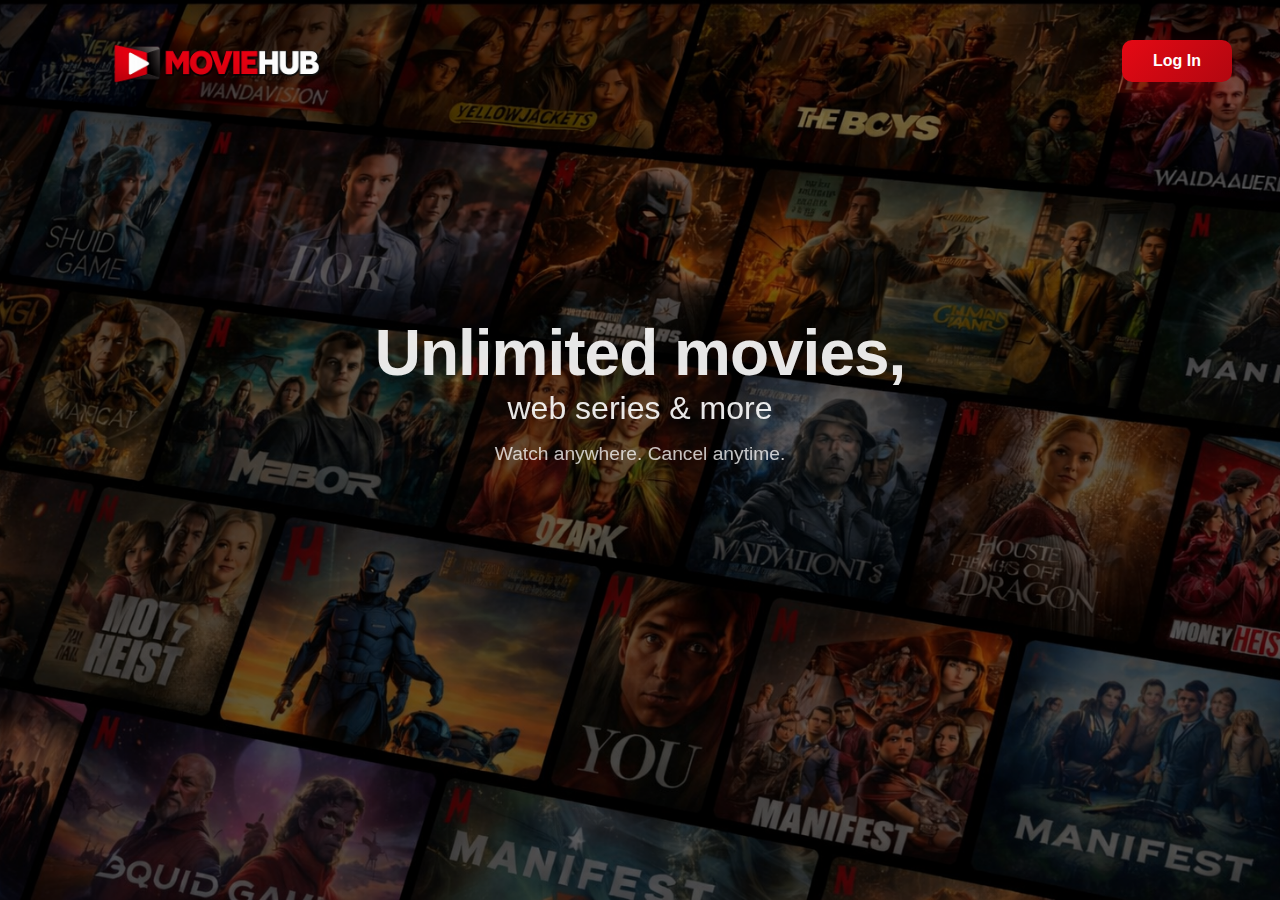
<file: index.html>
<!DOCTYPE html>
<html lang="en">
<head>
    <meta charset="UTF-8">
    <meta name="viewport" content="width=device-width, initial-scale=1.0">
    <title>MovieHub</title>
    <link rel="stylesheet" href="index.css">
</head>

<body class="body">

    <div class="header">

        <!-- Background image -->
        <div class="img">
            <img src="images/index/index.png" alt="MovieHub background">
        </div>

        <!-- Logo -->
        <img class="logo" src="images/icons/logo.png" alt="MovieHub logo">

        <!-- Login button -->
        <a href="login.html">
            <button class="log-in">Log In</button>
        </a>

        <!-- Text -->
        <div class="textoverlay">
            <span id="toptext">Unlimited movies,</span>
            <span>web series & more</span>
            <span class="subtext">Watch anywhere. Cancel anytime.</span>
        </div>

        <!-- CTA -->
        <a href="Create-account.html">
            <button class="create_account">Create account</button>
        </a>

    </div>

</body>
</html>
</file>
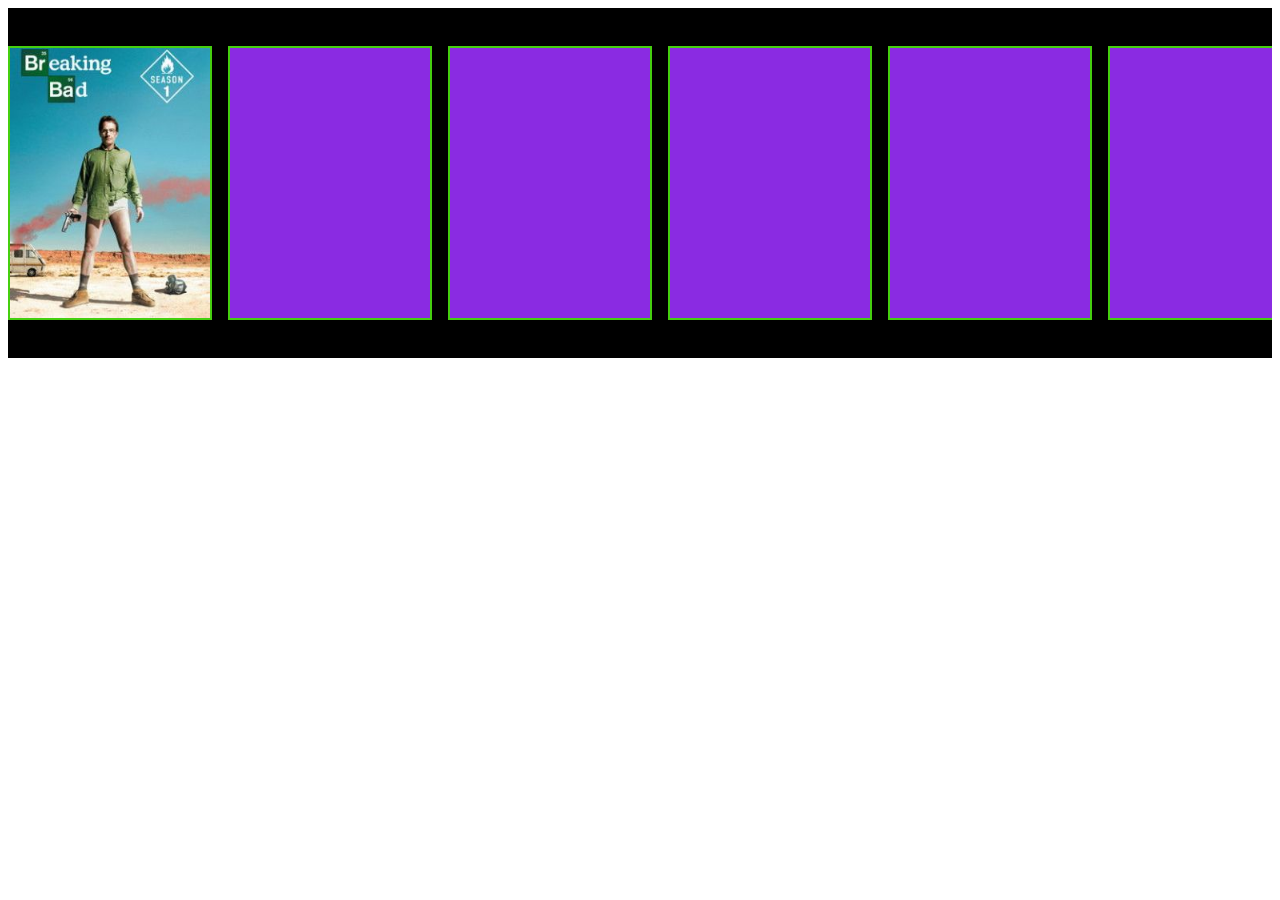
<file: fuulling.html>
<!DOCTYPE html>
<html lang="en">

<head>
    <meta charset="UTF-8">
    <meta name="viewport" content="width=device-width, initial-scale=1.0">
    <title>Document</title>
    <style>
        .img {
            max-height: 50dvh;
            display: flex;
            align-items: center;
        }

        .asur {
            height: 350px;
            display: flex;
            align-items: center;
            position: relative;
            gap: 1rem;
            overflow-x: auto;
            background-color: black;
            overflow-y: visible;
            z-index: 1;
        

        }


        .asur::-webkit-scrollbar {
            display: none;
        }

        .content {
            flex-shrink: 0;
            width: 200px;
            height: 270px;
            background-color: blueviolet;
            border: 2px solid rgb(69, 207, 15);
            transition: all 200ms ease;
        }

        .content:hover {
            transform: scale(1.2);

        }

        img {
            height: 100%;
            width: 100%;
            object-fit: cover;

        }
    </style>
</head>

<body>
    <div class="img">
        <div class="asur">
            <div class="content"><img src="images/features/breakingbad.jpg" alt=""></div>
            <div class="content"></div>
            <div class="content"></div>
            <div class="content"></div>
            <div class="content"></div>
            <div class="content"></div>
            <div class="content"></div>
            <div class="content"></div>
            <div class="content"></div>
            <div class="content"></div>
            <div class="content"></div>
            <div class="content"></div>
            <div class="content"></div>
            <div class="content"></div>
            <div class="content"></div>
            <div class="content"></div>
            <div class="content"></div>
            <div class="content"></div>
            <div class="content"></div>
            <div class="content"></div>
            <div class="content"></div>
            <div class="content"></div>
            <div class="content"></div>
            <div class="content"></div>





        </div>
    </div>

</body>

</html>
</file>
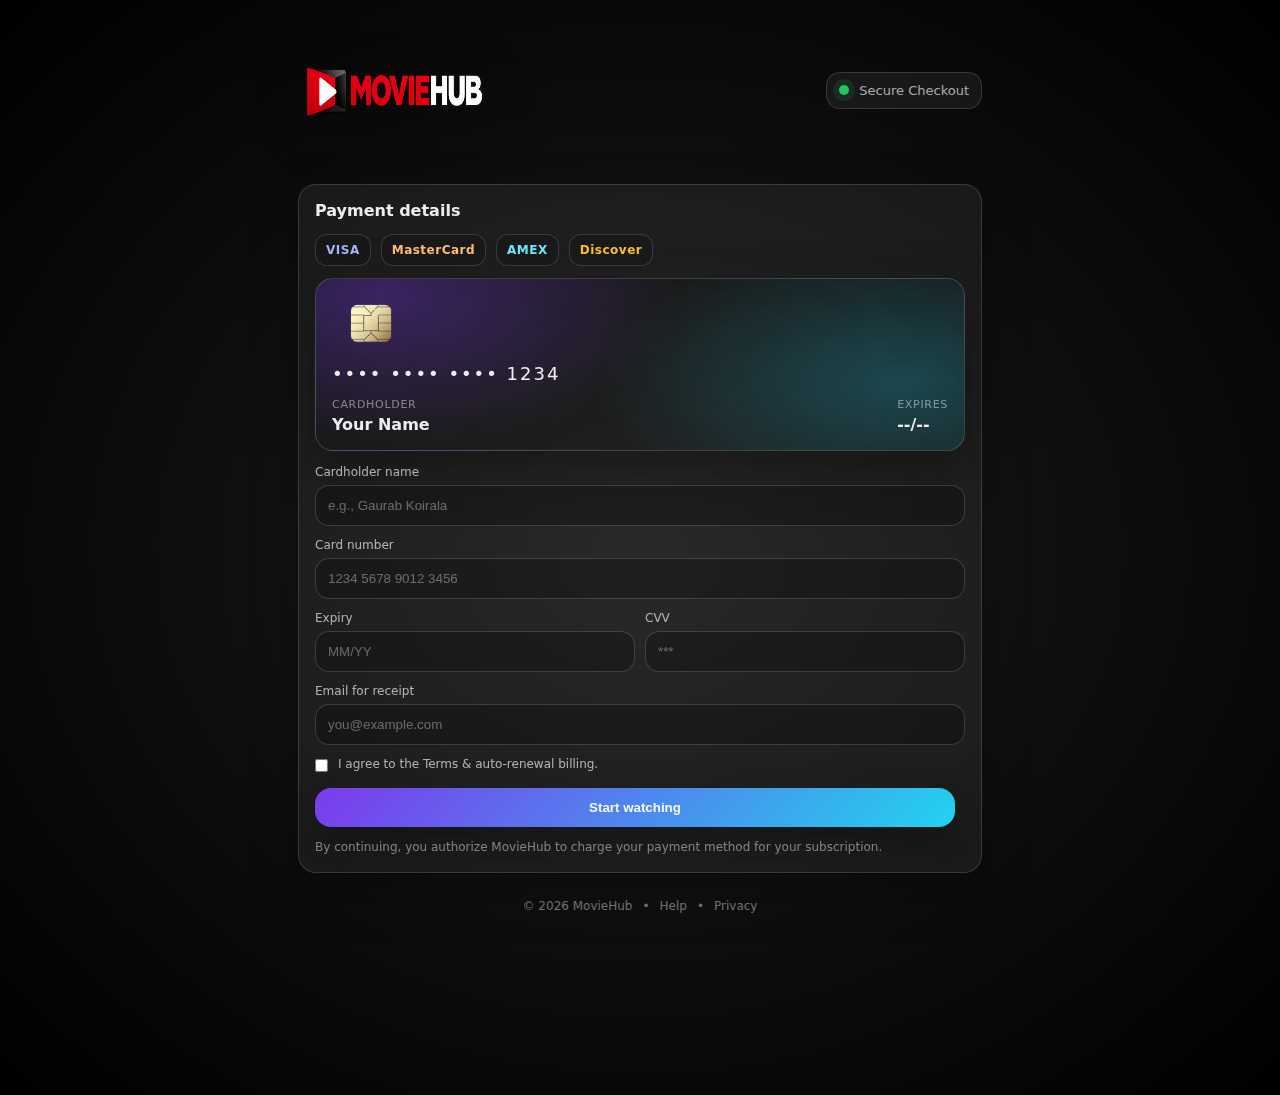
<file: payment.html>
<!DOCTYPE html>
<html lang="en">
<head>
  <meta charset="UTF-8" />
  <meta name="viewport" content="width=device-width, initial-scale=1.0" />
  <title>MovieHub/Payment</title>
  <link rel="stylesheet" href="payment.css" >
</head>
<body>
  <main class="wrap">
    <header class="top">
      <img class="brand-logo" src="images/icons/logo.png" alt="MovieHub" height="300px"  width="300px">
      <div class="secure">
        <span class="dot"></span>
        <span>Secure Checkout</span>
      </div>
    </header>

    <section class="panel">
      <h2 class="title">Payment details</h2>

      <div class="cards-row">
        <div class="card-badge visa">VISA</div>
        <div class="card-badge mc">MasterCard</div>
        <div class="card-badge amex">AMEX</div>
        <div class="card-badge disc">Discover</div>
      </div>

      <div class="card-preview">
        <div class="chip"><img src="images/payment/chip.png" alt=""></div>
        <div class="cardnum">•••• •••• •••• 1234</div>
        <div class="cardmeta">
          <div>
            <span class="lbl">CARDHOLDER</span>
            <span class="val">Your Name</span>
          </div>
          <div>
            <span class="lbl">EXPIRES</span>
            <span class="val">--/--</span>
          </div>
        </div>
      </div>

      <form class="form"  action="login.html">
        <div class="field">
          <label>Cardholder name</label>
          <input type="text" placeholder="e.g., Gaurab Koirala" required />
        </div>

        <div class="field">
          <label>Card number</label>
          <input type="text" inputmode="numeric" placeholder="1234 5678 9012 3456" required />
        </div>

        <div class="row">
          <div class="field">
            <label>Expiry</label>
            <input type="text" placeholder="MM/YY" required />
          </div>
          <div class="field">
            <label>CVV</label>
            <input type="password" inputmode="numeric" placeholder="***" required />
          </div>
        </div>

        <div class="field">
          <label>Email for receipt</label>
          <input type="email" placeholder="you@example.com" required />
        </div>

        <label class="check">
          <input type="checkbox" required />
          <span>I agree to the Terms & auto-renewal billing.</span>
        </label>

        <button class="pay-btn" type="submit">Start watching</button></a>

        <p class="mini">
          By continuing, you authorize MovieHub to charge your payment method for your subscription.
        </p>
      </form>
    </section>

    <footer class="foot">
      <span>© 2026 MovieHub</span>
      <span class="sep">•</span>
      <span>Help</span>
      <span class="sep">•</span>
      <span>Privacy</span>
    </footer>
  </main>
</body>
</html>
</file>
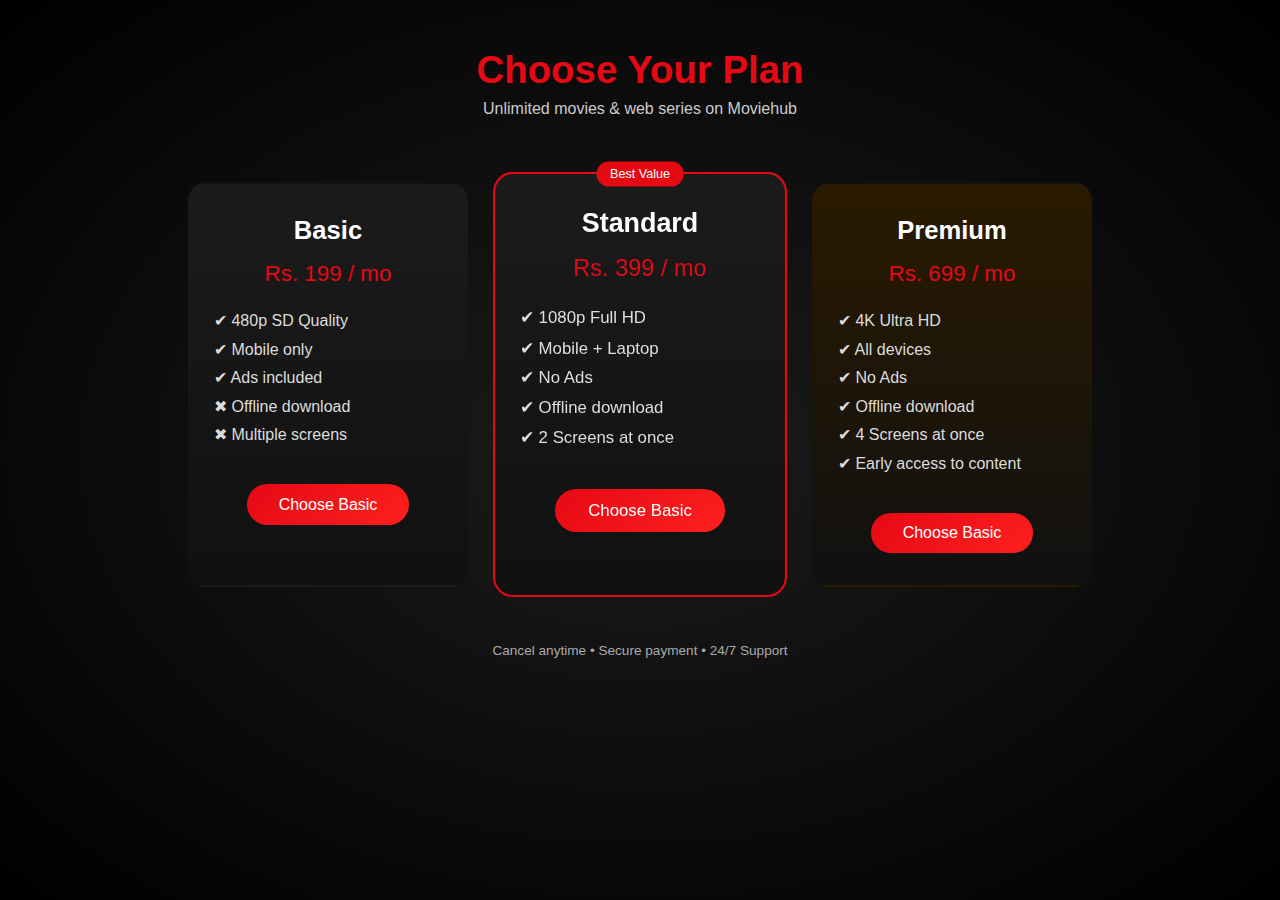
<file: subscription.html>
<!DOCTYPE html>
<html lang="en">
<head>
    <meta charset="UTF-8">
    <title>Moviehub/subscription</title>
    <link rel="stylesheet" href="subscription.css">
</head>
<body>
<header>
    <h1>Choose Your Plan</h1>
    <p>Unlimited movies & web series on Moviehub</p>
</header>

<section class="plans">

    <div class="plan">
        <h2>Basic</h2>
        <p class="price">Rs. 199 / mo</p>
        <ul>
            <li>✔ 480p SD Quality</li>
            <li>✔ Mobile only</li>
            <li>✔ Ads included</li>
            <li>✖ Offline download</li>
            <li>✖ Multiple screens</li>
        </ul>
<a href="payment.html"><button>Choose Basic</button></a>
    </div>

    <div class="plan popular">
        <span class="badge">Best Value</span>
        <h2>Standard</h2>
        <p class="price">Rs. 399 / mo</p>
        <ul>
            <li>✔ 1080p Full HD</li>
            <li>✔ Mobile + Laptop</li>
            <li>✔ No Ads</li>
            <li>✔ Offline download</li>
            <li>✔ 2 Screens at once</li>
        </ul>
        <a href="payment.html"><button>Choose Basic</button></a>

    </div>

    <div class="plan premium">
        <h2>Premium</h2>
        <p class="price">Rs. 699 / mo</p>
        <ul>
            <li>✔ 4K Ultra HD</li>
            <li>✔ All devices</li>
            <li>✔ No Ads</li>
            <li>✔ Offline download</li>
            <li>✔ 4 Screens at once</li>
            <li>✔ Early access to content</li>
        </ul>
    <a href="payment.html"><button>Choose Basic</button></a>
   </div>

</section>

<footer>
    <p>Cancel anytime • Secure payment • 24/7 Support</p>
</footer>

</body>
</html>
</file>
<file: index.css>
* {
    margin: 0;
    padding: 0;
    box-sizing: border-box;
}

.body {
    background-color: #000;
    overflow-x: hidden;
    font-family: Arial, Helvetica, sans-serif;
}

.header {
    position: relative;
    max-width: 100%;
   min-height: 100vh;
    background-color: black;
    overflow: hidden;
}

.header .img {
    position: absolute;
    inset: 0;
    z-index: 0;
}

.header .img img {
    width: 100%;
    height: 100%;
    object-fit: cover;
}


.logo {
    position: relative;
    left: 3rem;
    bottom: 3rem;
    max-width: 350px;
    z-index: 2;
    filter: drop-shadow(0 10px 30px rgba(0,0,0,0.8));
}

.log-in {
    position: absolute;
    top: 2.5rem;
    right: 3rem;
    z-index: 2;

    height: 42px;
    width: 110px;

    background: linear-gradient(135deg, #e50914, #b20710);
    color: white;
    border: none;
    border-radius: 10px;

    font-size: 1rem;
    font-weight: 700;
    cursor: pointer;

    box-shadow: 0 15px 35px rgba(229, 9, 20, 0.4);
    transition: all 0.3s ease;
}

.log-in:hover {
    transform: translateY(-2px);
    box-shadow: 0 20px 45px rgba(229, 9, 20, 0.6);
}

.textoverlay {
    position: absolute;
    margin-top: 3rem;
    top: 38%;
    left: 50%;
    transform: translate(-50%, -50%);
    z-index: 2;

    display: flex;
    flex-direction: column;
    align-items: center;
    text-align: center;

    color: white;
}

.textoverlay #toptext {
    font-size: 4rem;
    font-weight: 900;
    letter-spacing: -1px;
}

.textoverlay span {
    font-size: 2rem;
    font-weight: 500;
    opacity: 0.9;
}

.textoverlay .subtext {
    margin-top: 1rem;
    font-size: 1.2rem;
    opacity: 0.75;
}

.create_account {
    margin-top: 1rem;
    z-index: 2;
    padding:15px 30px;
    max-width: 280px;

    background: linear-gradient(135deg, #e50914, #b20710);
    color: white;
    border: none;
    border-radius: 14px;

    font-size: 1.3rem;
    font-weight: 800;
    letter-spacing: 0.5px;

    cursor: pointer;
    box-shadow: 0 25px 60px rgba(229, 9, 20, 0.45);
    transition: all 0.3s ease;
}

.create_account:hover {
    box-shadow: 0 30px 80px rgba(229, 9, 20, 0.9);
}
</file>
<file: payment.css>
* {
    margin: 0;
    padding: 0;
    box-sizing: border-box;
}

body {
    margin: 0;
    font-family: ui-sans-serif, system-ui, -apple-system, Segoe UI, Roboto, Arial;
    background: radial-gradient(#1c1c1c, #000);

    color: rgba(255, 255, 255, .92);
}

.wrap {
    position: relative;
    bottom: 10rem;
    max-width: 720px;
    margin: 0 auto;
    padding: 28px 18px 22px;
}

.top {
    display: flex;
    align-items: center;
    justify-content: space-between;
    gap: 14px;
    margin-bottom: 16px;
}

.brand-logo {
    position: relative;
    top: 5rem;
    right: 3rem;
    width: 300px;
    display: inline;
    filter: drop-shadow(0 12px 26px rgba(0, 0, 0, .45));
}

.secure {
    display: flex;
    align-items: center;
    position: relative;
    top: 4.5rem;
    gap: 10px;
    font-size: 13px;
    color: rgba(255, 255, 255, .65);
    padding: 10px 12px;
    border-radius: 14px;
    background: rgba(255, 255, 255, .06);
    border: 1px solid rgba(255, 255, 255, .14);
}

.dot {
    width: 10px;
    height: 10px;
    border-radius: 50%;
    background: #22c55e;
    box-shadow: 0 0 0 6px rgba(34, 197, 94, .12);
}

.panel {
    background: rgba(255, 255, 255, .06);
    border: 1px solid rgba(255, 255, 255, .14);
    border-radius: 18px;
    padding: 16px;
    backdrop-filter: blur(10px);
    box-shadow: 0 18px 50px rgba(0, 0, 0, .25);
}

.title {
    margin: 0 0 14px;
    font-size: 16px;
}

.cards-row {
    display: flex;
    gap: 10px;
    flex-wrap: wrap;
    margin-bottom: 12px;
}

.card-badge {
    padding: 8px 10px;
    border-radius: 12px;
    border: 1px solid rgba(255, 255, 255, .14);
    background: rgba(0, 0, 0, .14);
    font-weight: 800;
    letter-spacing: .5px;
    font-size: 12px;
}

.visa {
    color: #a5b4fc;
}

.mc {
    color: #fdba74;
}

.amex {
    color: #67e8f9;
}

.disc {
    color: #fbbf24;
}

.card-preview {
    border-radius: 18px;
    padding: 16px;
    border: 1px solid rgba(255, 255, 255, .16);
    background:
        radial-gradient(500px 250px at 10% 10%, rgba(124, 58, 237, .35), transparent 60%),
        radial-gradient(500px 250px at 90% 60%, rgba(34, 211, 238, .25), transparent 60%),
        rgba(0, 0, 0, .18);
    box-shadow: 0 22px 55px rgba(0, 0, 0, .35);
    margin-bottom: 14px;
}

.chip {
    width: 47px;
    height: 50px;
   margin-bottom: 18px;
}
.chip img{
    position: relative;
    bottom:0.5rem;
    right: 0.5rem;
    width: 200%;
    height: 160%;
    object-fit: cover;

}
.cardnum {
    font-size: 18px;
    letter-spacing: 2px;
    margin-bottom: 14px;
}

.cardmeta {
    display: flex;
    justify-content: space-between;
    gap: 12px;
}

.lbl {
    display: block;
    color: rgba(255, 255, 255, .45);
    font-size: 11px;
    letter-spacing: .7px;
}

.val {
    display: block;
    font-weight: 800;
    margin-top: 4px;
}

.form {
    display: flex;
    flex-direction: column;
    gap: 12px;
}

.field label {
    display: block;
    font-size: 12px;
    color: rgba(255, 255, 255, .65);
    margin: 0 0 6px;
}

.field input {
    width: 100%;
    padding: 12px 12px;
    border-radius: 14px;
    border: 1px solid rgba(255, 255, 255, .16);
    background: rgba(0, 0, 0, .22);
    color: rgba(255, 255, 255, .92);
    outline: none;
}

.field input::placeholder {
    color: rgba(255, 255, 255, .35);
}

.field input:focus {
    border-color: rgba(34, 211, 238, .55);
}

.row {
    display: flex;
    gap: 10px;
}

.row .field {
    flex: 1;
}

.check {
    display: flex;
    gap: 10px;
    align-items: flex-start;
    font-size: 12px;
    color: rgba(255, 255, 255, .65);
}

.check input {
    margin-top: 2px;
}

.pay-btn {
    margin-top: 4px;
    max-width: 40rem;
    padding: 12px 14px;
    border-radius: 16px;
    border: 0;
    cursor: pointer;
    font-weight: 900;
    color: rgba(255, 255, 255, .95);
    background: linear-gradient(135deg, #7c3aed, #22d3ee);
    box-shadow: 0 18px 40px rgba(0, 0, 0, .35);
    transition: transform 120ms ease, filter 120ms ease;
}

.pay-btn:hover {
    transform: translateY(-1px);
    filter: brightness(1.05);
}

.pay-btn:active {
    transform: translateY(0px);
    filter: brightness(.98);
}

.mini {
    margin: 0;
    color: rgba(255, 255, 255, .45);
    font-size: 12px;
    line-height: 1.4;
}

.foot {
    display: flex;
    justify-content: center;
    gap: 10px;
    color: rgba(255, 255, 255, .45);
    font-size: 12px;
    margin-top: 14px;
    padding-top: 12px;
}
</file>
<file: subscription.css>
* {
    margin: 0;
    padding: 0;
    box-sizing: border-box;
    font-family: "Segoe UI", sans-serif;
}

body {
    background: radial-gradient( #1c1c1c, #000);
    color: white;
    min-height: 100vh;
}

header {
    text-align: center;
    padding: 3rem 1rem 2rem;
}

header h1 {
    font-size: 2.4rem;
    color: #e50914;
}

header p {
    color: #ccc;
    margin-top: 0.5rem;
}

.toggle {
    margin-top: 1.5rem;
    display: inline-flex;
    align-items: center;
    gap: 0.7rem;
    background: #111;
    padding: 0.5rem 1rem;
    border-radius: 2rem;
    font-size: 0.9rem;
}

.toggle input {
    width: 40px;
    height: 20px;
    accent-color: #e50914;
}

.plans {
    display: flex;
    justify-content: center;
    align-items: stretch;
    gap: 2rem;
    padding: 2rem 3rem;
    flex-wrap: wrap;
}

.plan {
    background: linear-gradient(180deg, #1b1b1b, #111);
    border-radius: 1.2rem;
    padding: 2rem 1.5rem;
    text-align: center;
    border: 2px solid transparent;
    transition: 0.3s ease;
    position: relative;
    width: 280px;
}

.plan:hover {
    transform: translateY(-10px) scale(1.02);
    border-color: #e50914;
    box-shadow: 0 0 25px rgba(229,9,20,0.4);
}

.plan h2 {
    font-size: 1.6rem;
}

.price {
    font-size: 1.4rem;
    color: #e50914;
    margin: 1rem 0;
}

.plan ul {
    list-style: none;
    margin: 1.5rem 0;
    text-align: left;
}

.plan ul li {
    margin: 0.6rem 0;
    color: #ddd;
}

.plan button {
    margin-top: 1rem;
    background: linear-gradient(135deg, #e50914, #ff1f1f);
    color: white;
    border: none;
    padding: 0.7rem 2rem;
    border-radius: 2rem;
    font-size: 1rem;
    cursor: pointer;
    transition: 0.3s;
}

.plan button:hover {
    transform: scale(1.05);
    box-shadow: 0 0 15px rgba(229,9,20,0.6);
}

.popular {
    border-color: #e50914;
    transform: scale(1.05);
}

.premium {
    background: linear-gradient(180deg, #2a1a00, #111);
}

.badge {
    position: absolute;
    top: -12px;
    left: 50%;
    transform: translateX(-50%);
    background: #e50914;
    padding: 0.3rem 0.8rem;
    border-radius: 1rem;
    font-size: 0.75rem;
}

footer {
    text-align: center;
    padding: 1.5rem;
    color: #aaa;
    font-size: 0.85rem;
}
</file>
